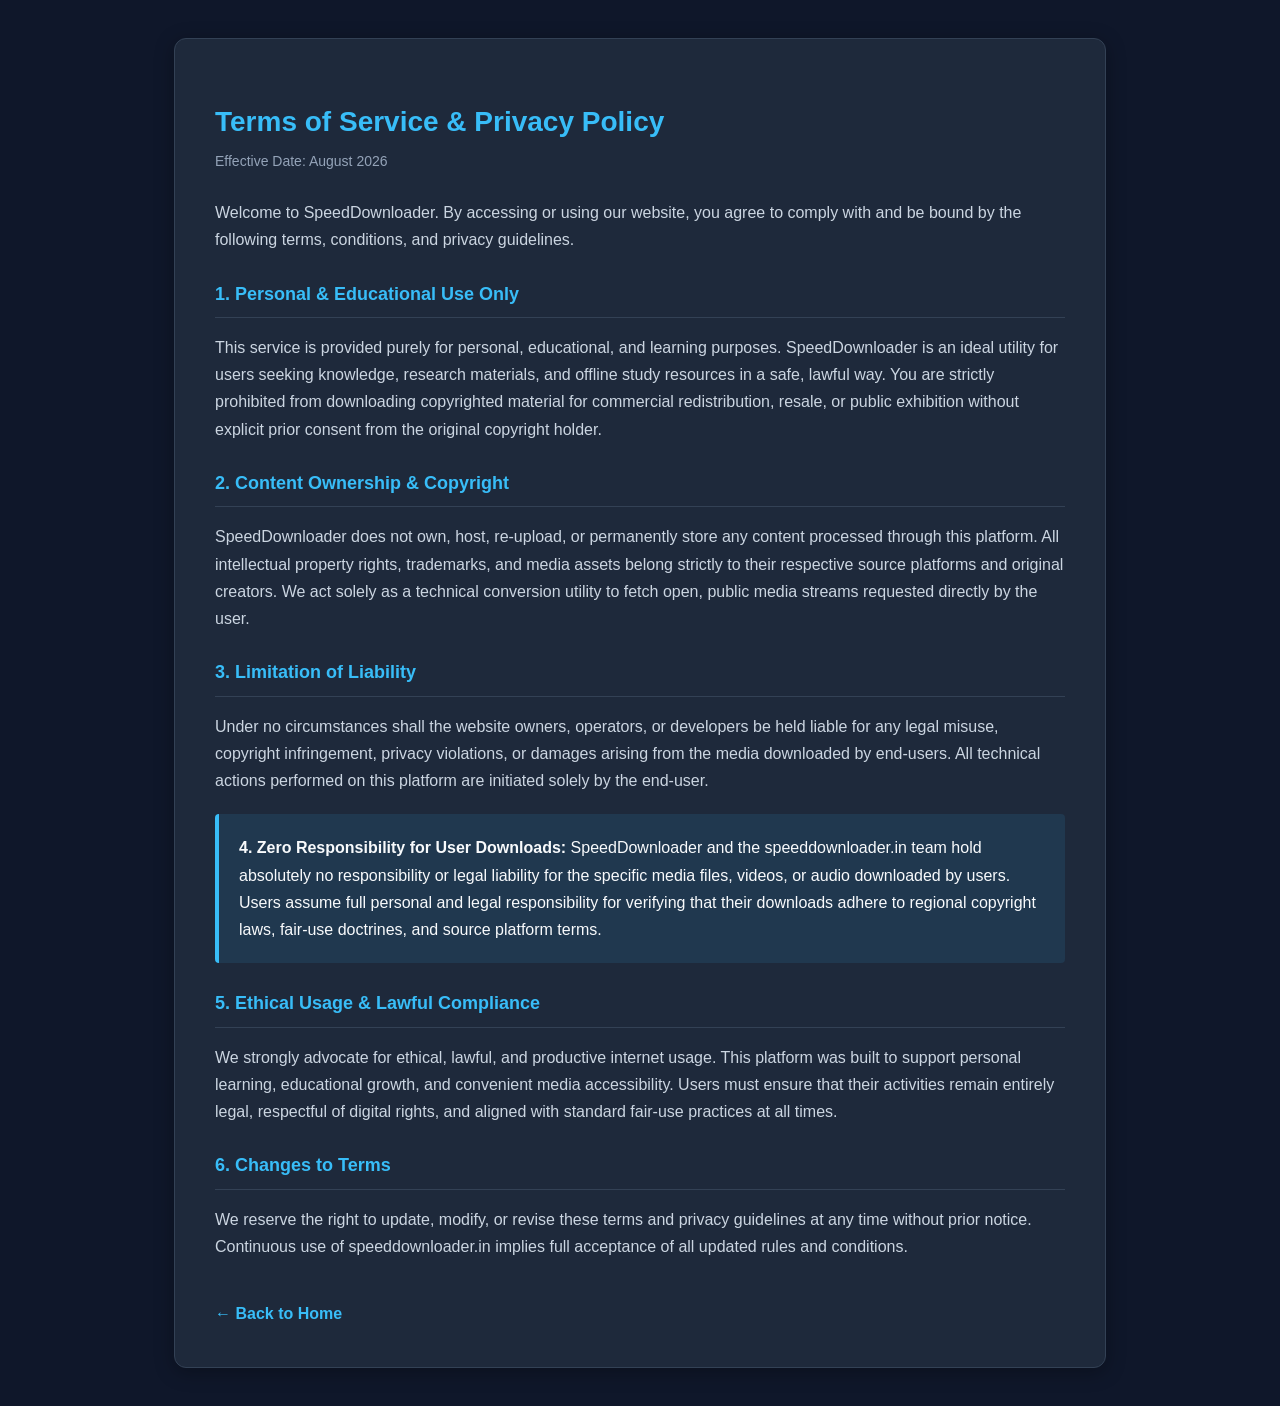
<file: templates/terms.html>
<!DOCTYPE html>
<html lang="en">
<head>
    <meta charset="UTF-8">
    <meta name="viewport" content="width=device-width, initial-scale=1.0">
    <title>Terms of Service & Privacy Policy - SpeedDownloader</title>
    <style>
        body { 
            font-family: Arial, sans-serif; 
            line-height: 1.7; 
            padding: 30px; 
            background-color: #0f172a; 
            color: #e2e8f0; 
        }
        .box { 
            max-width: 850px; 
            margin: auto; 
            background: #1e293b; 
            padding: 40px; 
            border-radius: 12px; 
            box-shadow: 0 4px 20px rgba(0,0,0,0.3); 
            border: 1px solid #334155;
        }
        h1 { 
            color: #38bdf8; 
            margin-bottom: 5px;
            font-size: 28px;
        }
        .date {
            color: #94a3b8;
            font-size: 14px;
            margin-bottom: 25px;
            display: block;
        }
        h2 { 
            color: #38bdf8; 
            margin-top: 25px; 
            font-size: 18px;
            border-bottom: 1px solid #334155;
            padding-bottom: 8px;
        }
        p {
            margin-bottom: 15px;
            color: #cbd5e1;
        }
        .highlight-box { 
            background: rgba(56, 189, 248, 0.1); 
            padding: 20px; 
            border-left: 4px solid #38bdf8; 
            border-radius: 4px;
            margin: 20px 0; 
        }
        .highlight-box p {
            color: #f8fafc;
            margin: 0;
        }
        .back-link {
            display: inline-block;
            margin-top: 25px;
            color: #38bdf8;
            text-decoration: none;
            font-weight: bold;
        }
        .back-link:hover {
            text-decoration: underline;
        }
    </style>
</head>
<body>
    <div class="box">
        <h1>Terms of Service & Privacy Policy</h1>
        <span class="date">Effective Date: August 2026</span>
        
        <p>Welcome to SpeedDownloader. By accessing or using our website, you agree to comply with and be bound by the following terms, conditions, and privacy guidelines.</p>
        
        <h2>1. Personal & Educational Use Only</h2>
        <p>This service is provided purely for personal, educational, and learning purposes. SpeedDownloader is an ideal utility for users seeking knowledge, research materials, and offline study resources in a safe, lawful way. You are strictly prohibited from downloading copyrighted material for commercial redistribution, resale, or public exhibition without explicit prior consent from the original copyright holder.</p>
        
        <h2>2. Content Ownership & Copyright</h2>
        <p>SpeedDownloader does not own, host, re-upload, or permanently store any content processed through this platform. All intellectual property rights, trademarks, and media assets belong strictly to their respective source platforms and original creators. We act solely as a technical conversion utility to fetch open, public media streams requested directly by the user.</p>
        
        <h2>3. Limitation of Liability</h2>
        <p>Under no circumstances shall the website owners, operators, or developers be held liable for any legal misuse, copyright infringement, privacy violations, or damages arising from the media downloaded by end-users. All technical actions performed on this platform are initiated solely by the end-user.</p>
        
        <div class="highlight-box">
            <p><strong>4. Zero Responsibility for User Downloads:</strong> SpeedDownloader and the speeddownloader.in team hold absolutely no responsibility or legal liability for the specific media files, videos, or audio downloaded by users. Users assume full personal and legal responsibility for verifying that their downloads adhere to regional copyright laws, fair-use doctrines, and source platform terms.</p>
        </div>

        <h2>5. Ethical Usage & Lawful Compliance</h2>
        <p>We strongly advocate for ethical, lawful, and productive internet usage. This platform was built to support personal learning, educational growth, and convenient media accessibility. Users must ensure that their activities remain entirely legal, respectful of digital rights, and aligned with standard fair-use practices at all times.</p>
        
        <h2>6. Changes to Terms</h2>
        <p>We reserve the right to update, modify, or revise these terms and privacy guidelines at any time without prior notice. Continuous use of speeddownloader.in implies full acceptance of all updated rules and conditions.</p>
        
        <a href="/" class="back-link">&larr; Back to Home</a>
    </div>
</body>
</html>
</file>
